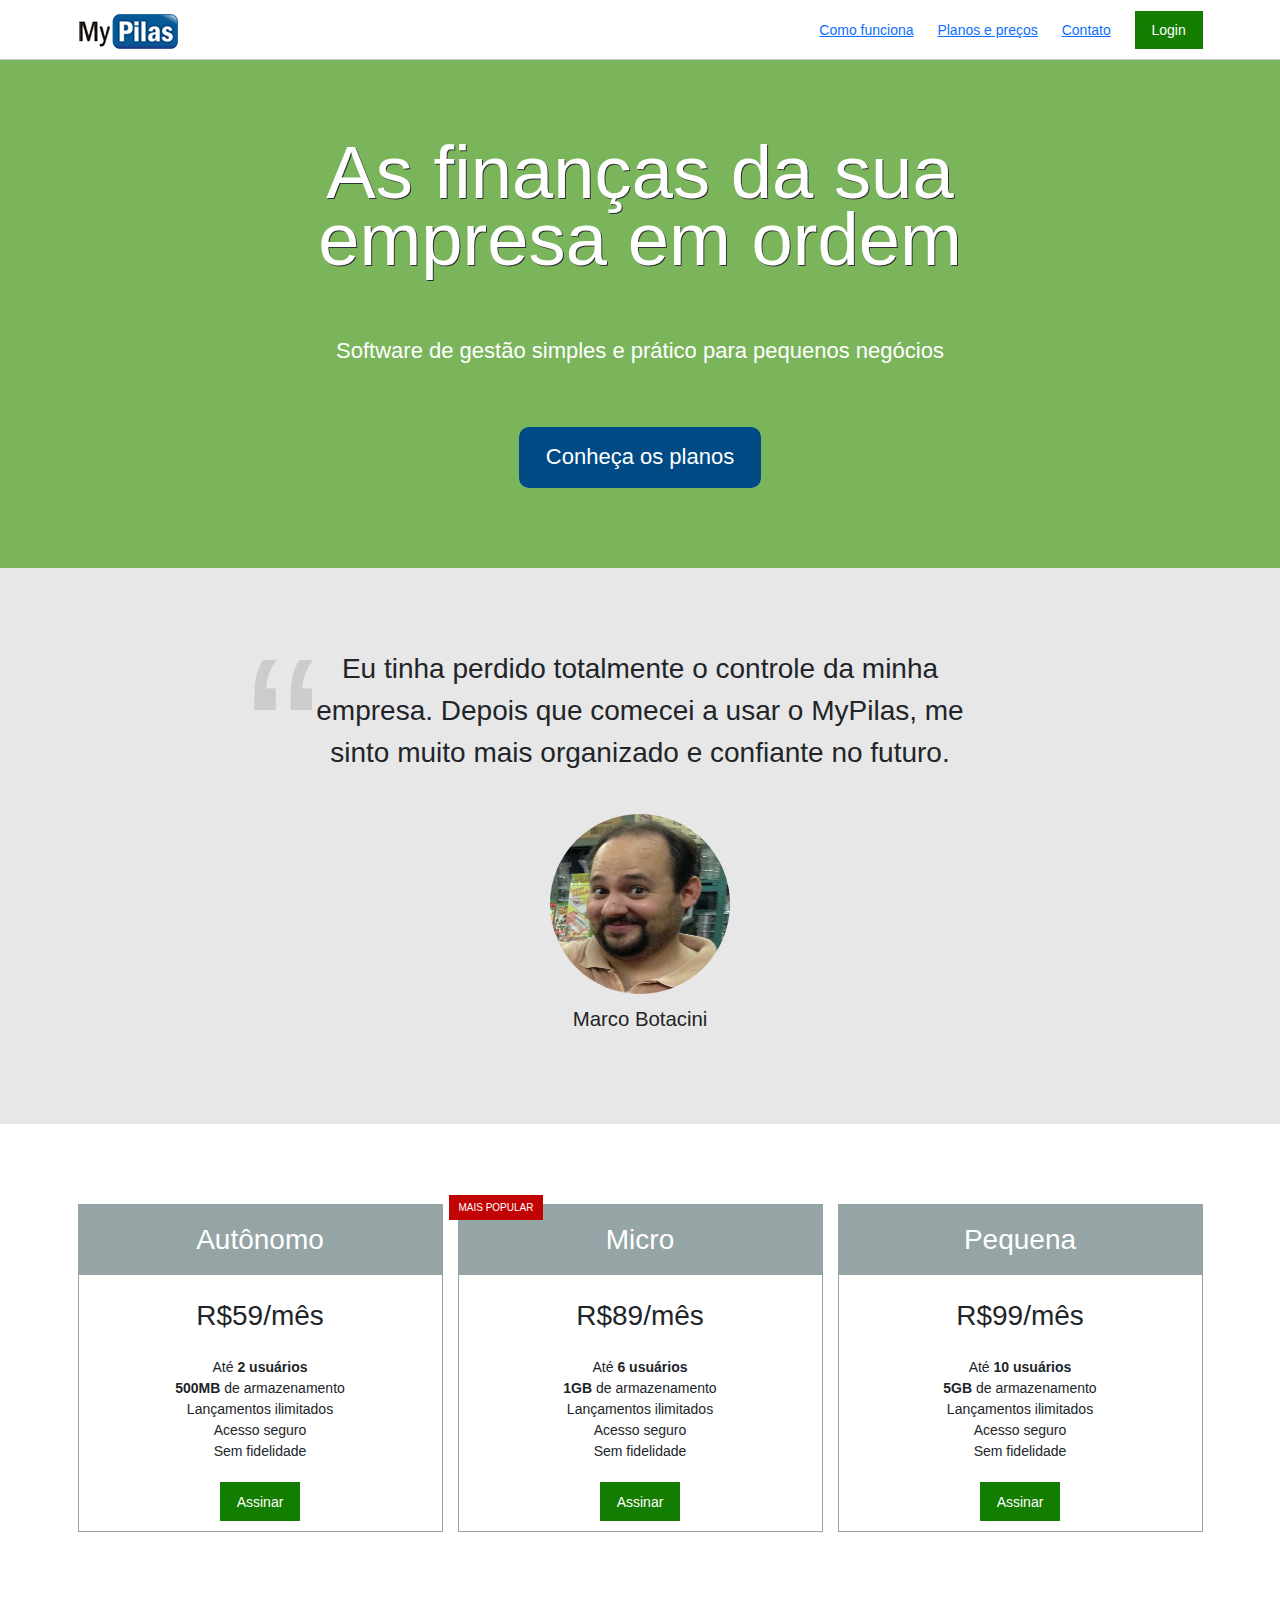
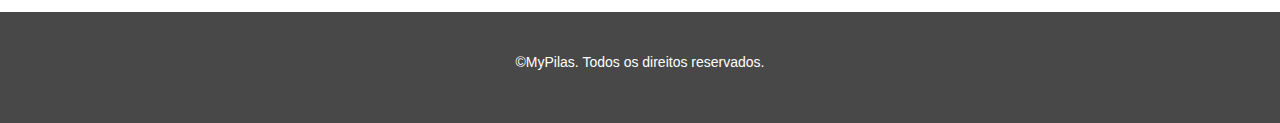
<file: index.html>
<!DOCTYPE html>
<html lang="pt-BR">
  <head>
    <meta charset="utf-8">
    <meta name="viewport" content="width=device-width, initial-scale=1">


    <title>MyPilas</title>

    <link rel="stylesheet" href="css/bootstrap.min.css">
    <link rel="stylesheet" href="css/base.css">
    <link rel="stylesheet" href="css/layout.css">
    <link rel="stylesheet" href="css/componentes.css">
  </head>
  <body>

    <header class="layout-cabecalho  layout-cabecalho--home">
      <div class="container">

        <nav class="navegacao">
          <img src="imagens/logo.png" width="100" height="35" alt="MyPilas">

          <div class="navegacao__menu">
            <button class="botao-chaveador js-botao-chaveador"></button>

            <ul class="menu js-menu">
              <li class="menu__item">
                <a href="#">Como funciona</a>
              </li>
              <li class="menu__item">
                <a href="#planos">Planos e preços</a>
              </li>
              <li class="menu__item">
                <a href="#">Contato</a>
              </li>
              <li class="menu__item  menu__item--botao">
                <a href="#" class="botao  botao--login">Login</a>
              </li>
            </ul>
          </div>
        </nav>
      </div>
    </header>

    <section class="layout-chamada">
      <div class="container">

        <div class="chamada">
          <h1 class="chamada__titulo">As finanças da sua empresa em ordem</h1>
          <p class="chamada__subtitulo">Software de gestão simples e prático para pequenos negócios</p>
        

          <div class="chamada__acao">
            <a href="#planos" class="botao  botao--principal">Conheça os planos</a>
          </div>

        </div>
      </div>
    </section>

    <div class="layout-depoimento">
      <div class="container">

        <div class="depoimento">
          <blockquote>
            Eu tinha perdido totalmente o controle da minha empresa.
            Depois que comecei a usar o MyPilas, me sinto muito mais organizado e confiante no futuro.
          </blockquote>

            <div class="depoimento__autor">
              <img src="imagens/Marco_Botacini.jpg" width="180" height="180" alt="Marco Botacini">
              <p>Marco Botacini</p>
            </div>

        </div>


      </div>
    </div>

    <div id="planos" class="layout-planos">
      <div class="container">
        <div class="row">
          <div class="col-sm-4">

            <article class="plano">
              <h2 class="plano__cabecalho">Autônomo</h2>
              <div class="plano__preco">R$59/mês</div>
              <ul class="plano__caracteristicas">
                <li>Até <strong>2 usuários</strong></li>
                <li><strong>500MB</strong> de armazenamento</li>
                <li>Lançamentos ilimitados</li>
                <li>Acesso seguro</li>
                <li>Sem fidelidade</li>
              </ul>
              <footer class="plano__rodape">
                <a href="assine.html" class="botao  botao--assinar">Assinar</a>
              </footer>
            </article>

          </div>
          <div class="col-sm-4">

            <article class="plano  plano--mais-popular">
              <h2 class="plano__cabecalho">Micro</h2>
              <div class="plano__preco">R$89/mês</div>
              <ul class="plano__caracteristicas">
                <li>Até <strong>6 usuários</strong></li>
                <li><strong>1GB</strong> de armazenamento</li>
                <li>Lançamentos ilimitados</li>
                <li>Acesso seguro</li>
                <li>Sem fidelidade</li>
              </ul>
              <footer class="plano__rodape">
                <a href="assine.html" class="botao  botao--assinar">Assinar</a>
              </footer>
            </article>

          </div>
          <div class="col-sm-4  ultima-coluna">

            <article class="plano">
              <h2 class="plano__cabecalho">Pequena</h2>
              <div class="plano__preco">R$99/mês</div>
              <ul class="plano__caracteristicas">
                <li>Até <strong>10 usuários</strong></li>
                <li><strong>5GB</strong> de armazenamento</li>
                <li>Lançamentos ilimitados</li>
                <li>Acesso seguro</li>
                <li>Sem fidelidade</li>
              </ul>
              <footer class="plano__rodape">
                <a href="assine.html" class="botao  botao--assinar">Assinar</a>
              </footer>
            </article>

          </div>
        </div>
      </div>
    </div>

    <footer class="layout-rodape">
      <div class="container">
        <p>&copy;MyPilas. Todos os direitos reservados.</p>
      </div>
    </footer>

    <script src="javascripts/app.js"></script>

  </body>
</html>
</file>
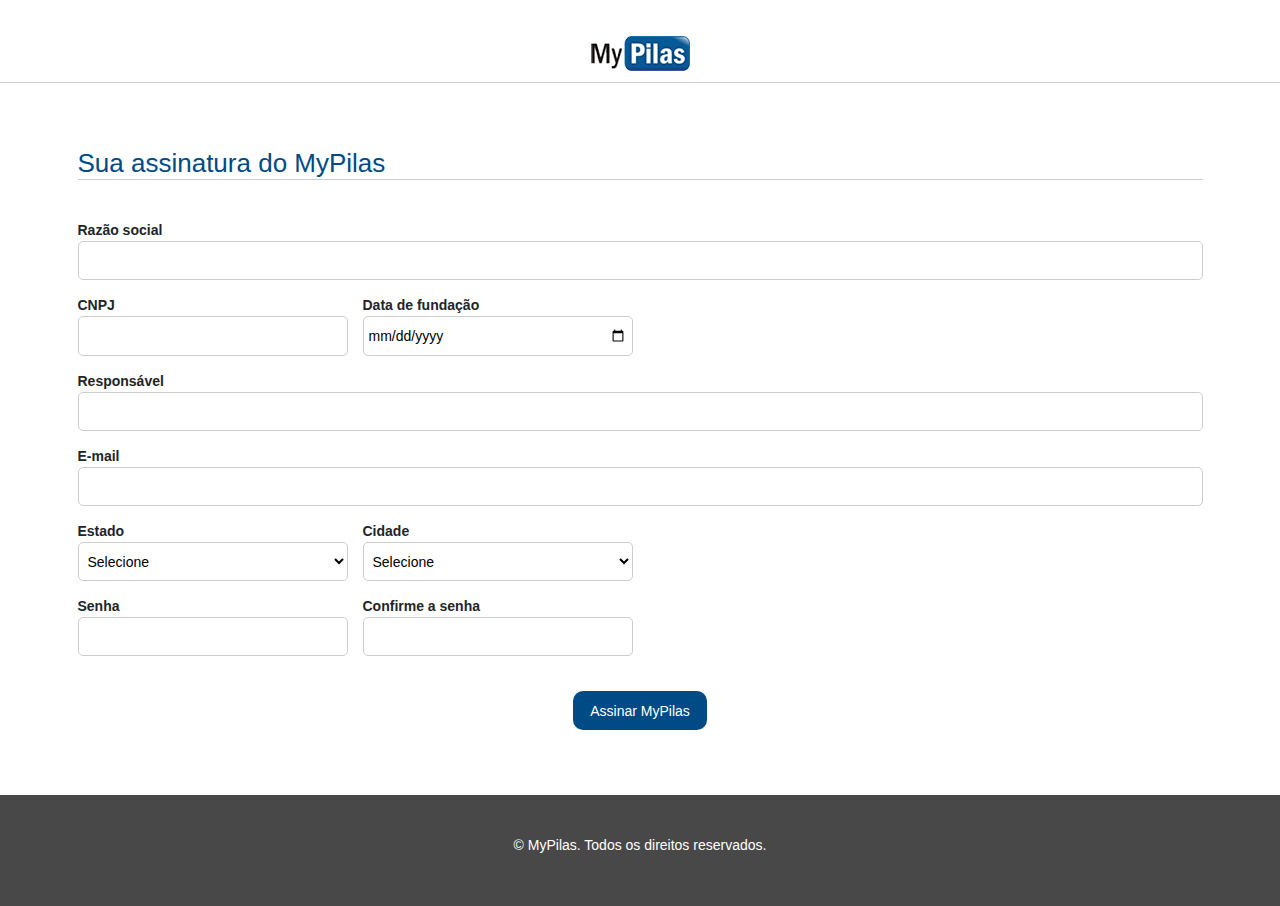
<file: assine.html>
<!DOCTYPE html>
<html lang="pt-BR">
  <head>
    <meta charset="utf-8">
    <meta name="viewport" content="width=device-width, initial-scale=1">

    <title>MyPilas</title>

    <link rel="stylesheet" href="css/bootstrap.min.css">
    <link rel="stylesheet" href="css/base.css">
    <link rel="stylesheet" href="css/layout.css">
    <link rel="stylesheet" href="css/componentes.css">
  </head>

  <body>

    <header class="layout-cabecalho">
      <div class="container">

        <nav class="navegacao  navegacao--assinatura">
          <a href="index.html"><img src="imagens/logo.png" width="100" height="35" alt="MyPilas" /></a>
        </nav>
        
      </div>
    </header>

    <main class="layout-assinatura">
      <div class="container">

        <form action="#" method="post">
          <h1 class="titulo-formulario">Sua assinatura do MyPilas</h1>

          <div class="grupo-entrada">
            <label for="razao-social">Razão social</label>
            <input id="razao-social" name="razaoSocial" type="text" class="campo" required>
          </div>

          <div class="row">
            <div class="col-sm-3">
              <div class="grupo-entrada">
                <label for="cnpj">CNPJ</label>
                <input id="cnpj" name="cnpj" type="text" class="campo" required>
              </div>
            </div>
            <div class="col-sm-3">
              <div class="grupo-entrada">
                <label for="data-nascimento">Data de fundação</label>
                <input id="data-nascimento" name="dataFundacao" type="date" class="campo" required>
              </div>
            </div>
          </div>

          <div class="grupo-entrada">
            <label for="responsavel">Responsável</label>
            <input id="responsavel" name="responsavel" type="text" class="campo" required>
          </div>

          <div class="grupo-entrada">
            <label for="email">E-mail</label>
            <input id="email" type="email" class="campo" required>
          </div>

          <div class="row">
            <div class="col-sm-3">
              <div class="grupo-entrada">
                <label for="estado">Estado</label>
                <select id="estado" name="estado" class="campo">
                  <option>Selecione</option>
                  <option value="MG">Minas Gerais</option>
                  <option value="SP">São Paulo</option>
                  <option value="CE">Ceará</option>
                </select>
              </div>
            </div>
            <div class="col-sm-3">
              <div class="grupo-entrada">
                <label for="cidade">Cidade</label>
                <select id="cidade" class="campo">
                  <option>Selecione</option>
                  <option value="1">Uberlândia</option>
                  <option value="2">São Paulo</option>
                  <option value="3">Fortaleza</option>
                </select>
              </div>
            </div>
          </div>

          <div class="row">
            <div class="col-sm-3">
              <div class="grupo-entrada">
                <label for="senha">Senha</label>
                <input id="senha" type="password" class="campo" required>
              </div>
            </div>
            <div class="col-sm-3">
              <div class="grupo-entrada">
                <label for="confirmacao-senha">Confirme a senha</label>
                <input id="confirmacao-senha" type="password" class="campo" required>
              </div>
            </div>
          </div>

          <div style="text-align: center; margin-top: 20px">
            <input type="submit" value="Assinar MyPilas" class="botao  botao--principal">
          </div>
        </form>

      </div>
    </main>

    <footer class="layout-rodape">
      <div class="container">
        <p>&copy; MyPilas. Todos os direitos reservados.</p>
      </div>
    </footer>

  </body>

</html>
</file>
<file: css/base.css>
html{
font-size: 62.5%;
}

body {
  /* Posicionamento */

  /* Display e Box Model */
  margin: 0;

/* Cores */

/* Texto */
  font-family: Arial, Helvetica, sans-serif;
  font-size: 1.4rem;

  /* Outros */
}
</file>
<file: css/layout.css>
.layout-cabecalho {
  height: 60px;
  line-height: 60px;
  border-bottom: 1px solid #ccc;

  background-color: #fff;
}

.layout-cabecalho--home {
  position: fixed;
  top: 0;
  left: 0;
  right: 0;
  z-index: 9999;
}

.layout-planos {
  padding: 80px 0;
}

.layout-chamada {
  padding: 80px 0;
  margin-top: 60px;

  background-color: #7ab55c;
}

.layout-depoimento {
  padding: 80px 0;
  background-color: #e7e7e7;
}

.layout-rodape {
  padding: 40px 0;

  background-color: #484848;

  color: #fff;
  text-align: center;
}

@media(max-width: 749px) {
  .layout-planos .row > div:not(.ultima-coluna) {
    margin-bottom: 40px;
  }
}

.layout-assinatura {
  padding: 40px 0;
  margin: 2% 5%;
}
</file>
<file: css/componentes.css>
/*--------------------*\
  PLANO
\*--------------------*/
.plano {
  position: relative;

  padding: 10px;
  border: 1px solid #95a4a5;

  font-size: 1.4rem; /* 14px */
}

.plano--mais-popular::after {
  position: absolute;
  top: -10px;
  left: -10px;

  padding: 0 10px;

  background-color: #c20303;
  color: #fff;

  font-size: 0.7142em; /* 10px */
  line-height: 2.5;

  content: "MAIS POPULAR";
}

.plano__cabecalho {
  margin: -10px;
  margin-bottom: 0;

  background-color: #95a4a5;
  color: #fff;

  text-align: center;
  line-height: 2.5;
  font-weight: normal;
  font-size: 2em;
}

.plano__preco {
  margin: 20px 0;

  text-align: center;
  font-size: 2em;
}

.plano__caracteristicas {
  padding: 0;
  margin: 20px 0;

  font-size: 1em;

  list-style: none;
}

.plano__caracteristicas > li {
  text-align: center;
}

.plano__rodape {
  text-align: center;
}


/*--------------------*\
  BOTAO
\*--------------------*/
.botao {
  display: inline-block;
  padding: 0.8em 1.2em;

  background-color: #bbb;
  color: #fff;
  border: none;

  line-height: normal;
  font-size: 1em;
  text-decoration: none;
}

.botao:hover, .botao:focus {
  background-color: #aaa;
  color: #fff;

  text-decoration: none;
}

.botao--assinar, .botao--login {
  background-color: #127d00;
}

.botao--assinar:hover, .botao--assinar:focus,
.botao--login:hover, .botao--login:focus {
  background-color: #0e6400;
}

.botao--principal {
  border-radius: 10px;

  background-color: #004b86;
}

.botao--principal:hover, .botao--principal:focus {
  background-color: #003b6a;
}


/*--------------------*\
  CHAMADA
\*--------------------*/
.chamada {
  font-size: 1.6rem; /* 1.6 * 10px = 16px */
  text-align: center;
}

.chamada__titulo {
  margin: 0;

  color: #fff;

  font-size: 3.375em; /* 54px / 16px = 3.375 */
  line-height: 0.9;
  text-shadow: 1px 1px #313131;
}

.chamada__subtitulo {
  margin: 60px 0;

  color: #fff;

  font-size: 1em;
}

.chamada__acao {
  font-size: 1em;
}

@media(min-width: 992px) {
  .chamada {
    padding-left: 10%;
    padding-right: 10%;

    font-size: 2.2rem; /* 2.2 * 10px = 22px */
  }
}


/*--------------------*\
  DEPOIMENTO
\*--------------------*/
.depoimento {
  font-size: 2.2rem; /* 22px */
}

@media(min-width: 992px) {
  .depoimento {
    padding-left: 15%;
    padding-right: 15%;

    font-size: 2.8rem;
  }
}

.depoimento > blockquote {
  position: relative;

  margin: 0;
  padding: 0 60px;

  text-align: center;
  font-size: 1em;
}

.depoimento > blockquote::before {
  position: absolute;
  left: 0;
  top: -0.35em;

  color: #ccc;

  font-size: 8em; /* 176px */

  content: "\201C";
}

.depoimento__autor {
  margin-top: 40px;

  text-align: center;
  font-size: 0.7272em;
}

.depoimento__autor > img {
  border-radius: 50%;
}

.depoimento__autor > p {
  margin-top: 10px;
}


/*--------------------*\
  NAVEGACAO
\*--------------------*/
.navegacao {
}

.navegacao--assinatura {
  margin-top: 2%;
  text-align: center;
}

.navegacao__menu {
  float: right;
}


/*--------------------*\
  BOTAO-CHAVEADOR
\*--------------------*/
.botao-chaveador {
  width: 24px;
  height: 24px;
  border: 0;

  background: none;
  background-image: url("../imagens/bars.png");

  outline: none;
}

@media(min-width: 992px) {
  .botao-chaveador {
    display: none;
  }
}


/*--------------------*\
  MENU
\*--------------------*/
.menu {
  margin: 0;

  font-size: 1.4rem;

  list-style: none;
}

@media(max-width: 991px) {

  .menu {
    position: fixed;
    top: 0;
    left: 0;
    bottom: 0;

    display: none;
    width: 200px;
    padding: 20px;
    border-right: 1px solid #eee;

    background-color: #fbfbfb;
  }

  .menu--exibindo {
    display: block;
  }

  .menu__item {
    display: block;

    line-height: 3;
  }

  .menu__item--botao {
    margin-top: 20px;
  }

}

@media(min-width: 992px) {

  .menu__item {
    display: inline-block;
    padding-right: 20px;
  }

  .menu__item:last-of-type {
    padding-right: 0px;
  }

}


/*--------------------*\
  TITULO-FORMULARIO
\*--------------------*/
.titulo-formulario {
  margin: 0;
  margin-bottom: 40px;
  
  border-bottom: 1px solid #ccc;

  font-size: 2.6rem;
  font-weight: normal;
  color: #004b86;
}


/*--------------------*\
  GRUPO-ENTRADA
\*--------------------*/
.grupo-entrada {
  margin-bottom: 15px;
}

.grupo-entrada > label {
  display: block;

  font-weight: bold;
}


/*--------------------*\
  CAMPO
\*--------------------*/
.campo {
  display: block;
  width: 100%;
  height: 2.8em;
  padding: 5px;
  border: 1px solid #ccc;
  border-radius: 5px;

  background-color: #fff;

  font-size: 1.4rem;
}
</file>
